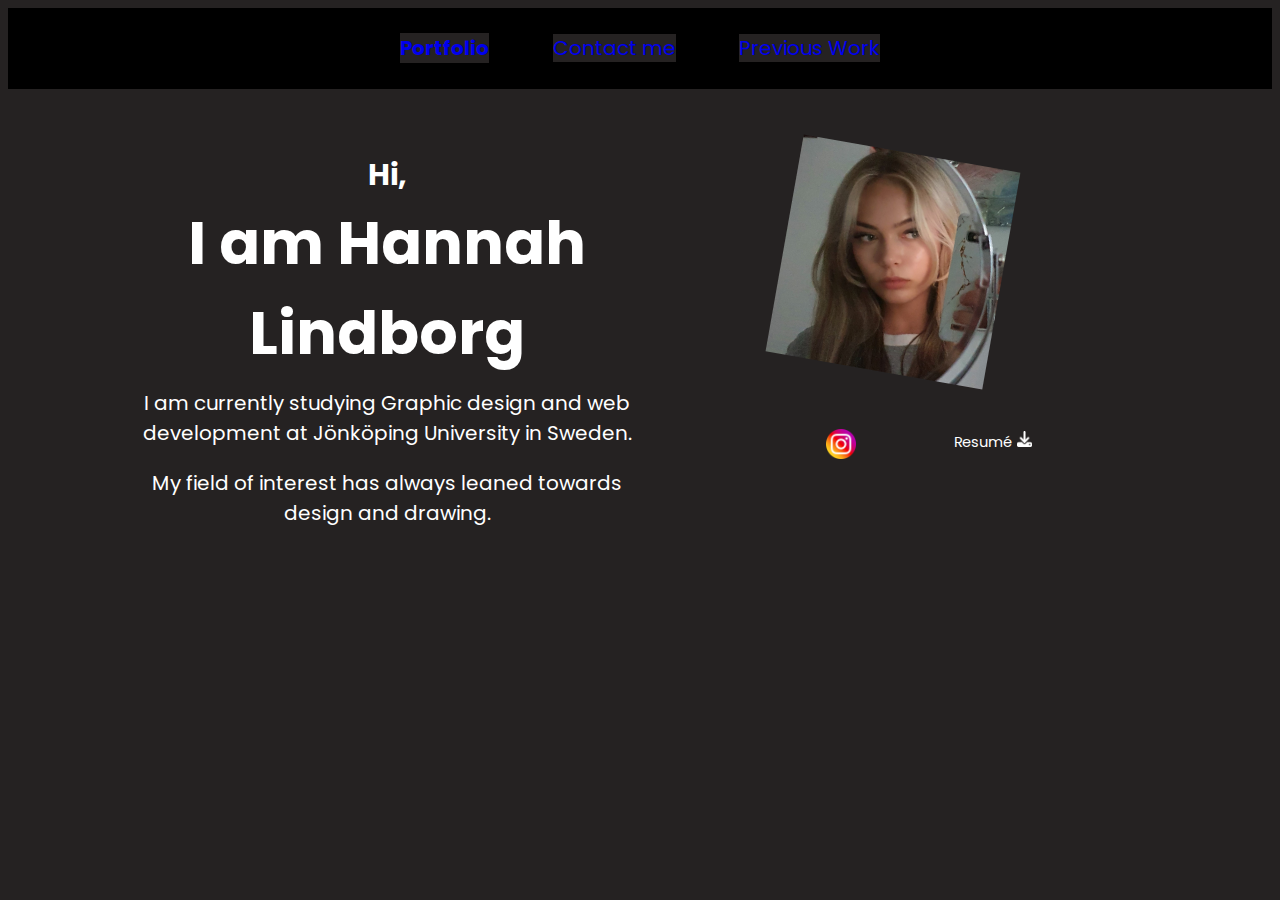
<file: index.html>
<!DOCTYPE html>
<html lang="en">
  <head>
    <meta charset="UTF-8" />
    <meta name="viewport" content="width=device-width, initial-scale=1.0" />
    <title>Document</title>
    <link rel="stylesheet" href="css/main.css" />
    <link rel="preconnect" href="https://fonts.googleapis.com" />
    <link rel="preconnect" href="https://fonts.gstatic.com" crossorigin />
    <link
      href="https://fonts.googleapis.com/css2?family=Poppins:wght@500&display=swap"
      rel="stylesheet"
    />
  </head>
  <body>
    <div class="header">
      <h1><a href="index.html">Portfolio</a></h1>
      <li><a href="Contactpage.html">Contact me</a></li>
      <li><a href="projects.html">Previous Work</a></li>
    </div>
    <main>
      <div class="text">
        <h2>Hi,</h2>
        <h3>I am Hannah Lindborg</h3>
        <p>
          I am currently studying Graphic design and web development at
          Jönköping University in Sweden.
        </p>
        <p>
          My field of interest has always leaned towards design and drawing.
        </p>
      </div>
      <div class="image">
        <img
          id="profilepicture"
          src="img/profilepicture.jpg"
          alt="picture of Hannah."
        />
        <div class="links">
          <a id="instagram" href="http://www.instagram.com/sketcheswithhannah">
            <img src="img/instagram.png" alt="instagram"
          /></a>
          <p id="resumé">Resumé<img id="download" src="img/download.png" /></p>
        </div>
      </div>
    </main>
  </body>
</html>
</file>
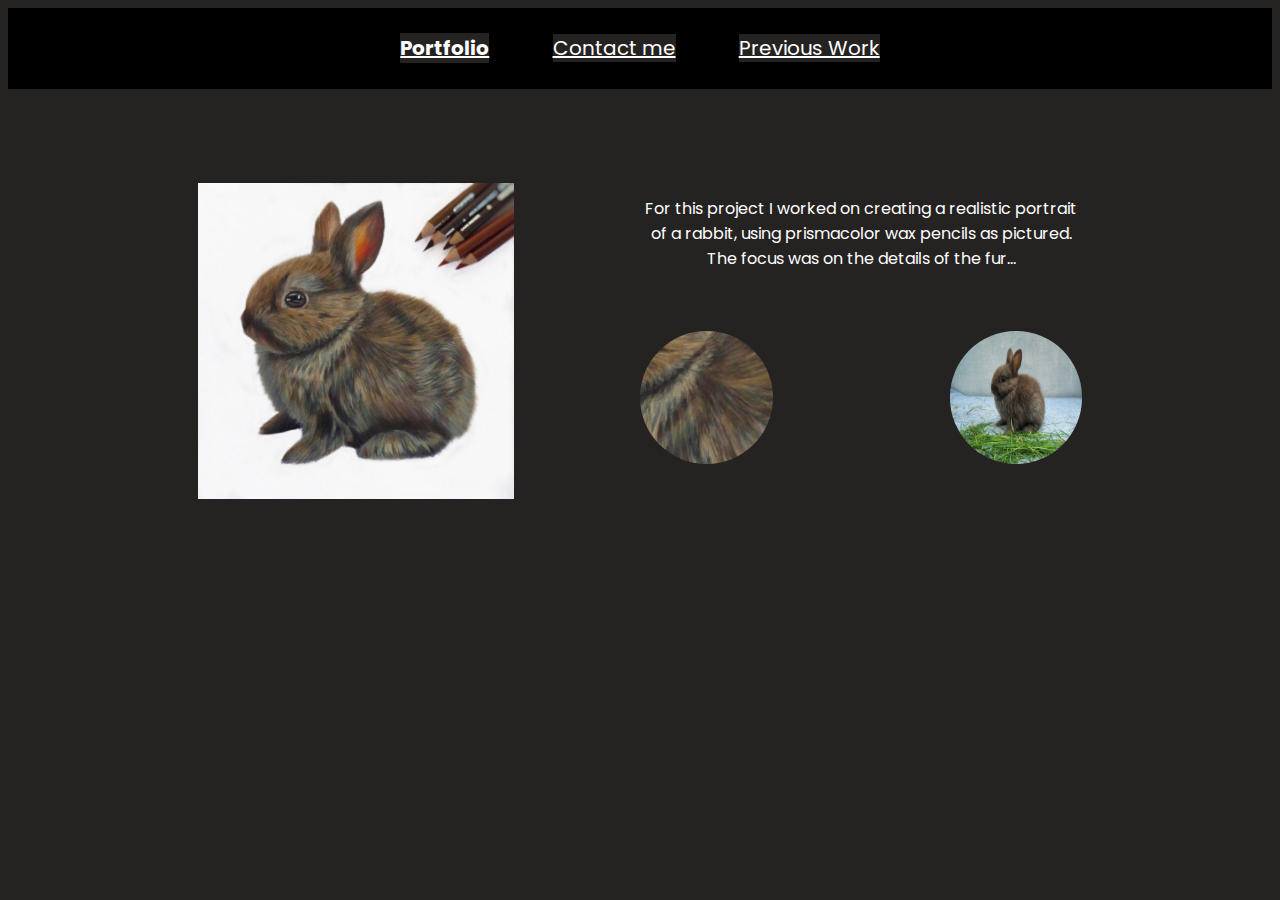
<file: projectpage.html>
<!DOCTYPE html>
<html lang="en">
<head>
    <meta charset="UTF-8">
    <meta name="viewport" content="width=device-width, initial-scale=1.0">
    <title>Document</title>
    <link rel="stylesheet" href="css/projectpage.css">
    <script src="javascript/projects.js" defer></script>
    <link rel="preconnect" href="https://fonts.googleapis.com">
    <link rel="preconnect" href="https://fonts.gstatic.com" crossorigin>
    <link href="https://fonts.googleapis.com/css2?family=Poppins:wght@500&display=swap" rel="stylesheet">
</head>
<body>
    <div class="header">
        <h1><a href="index.html">Portfolio</a></h1>
        <li><a href="Contactpage.html">Contact me</a></li>
        <li><a href="projects.html">Previous Work</a></li>
    </div>
<main>
        <img id="main-image" src="img/rabbit.jpeg" alt="rabbit drawing">
    <div class="text">
        <p>For this project I worked on creating a realistic portrait of a rabbit, using prismacolor wax pencils as pictured. The focus was on the details of the fur...
        </p>
        <div class="images">
            <img class="i" id="closeup" src="img/fur-closeup.jpg" alt="fur details">
            <img class="i" id="reference-image" src="img/rabbitreference.jpeg" alt="place holder">
        </div>
    </div>
</main>
</body>
</html>
</file>
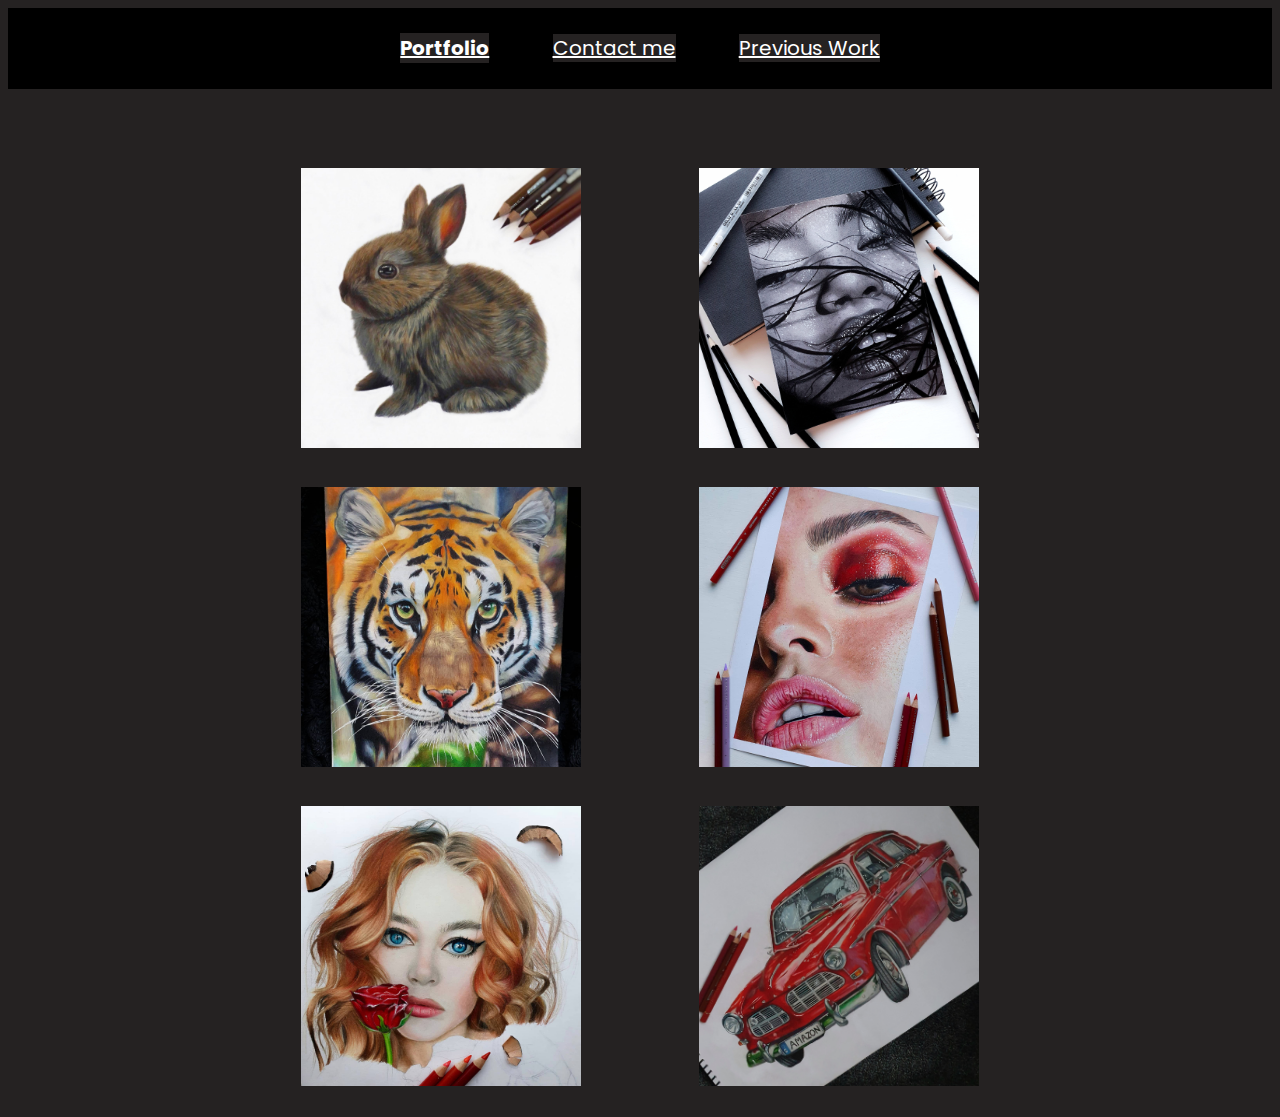
<file: projects.html>
<!DOCTYPE html>
<html lang="en">
  <head>
    <meta charset="UTF-8" />
    <meta name="viewport" content="width=device-width, initial-scale=1.0" />
    <title>Document</title>
    <link rel="stylesheet" href="css/projects.css" />
    <script src="javascript/projects.js" defer></script>
    <link rel="preconnect" href="https://fonts.googleapis.com" />
    <link rel="preconnect" href="https://fonts.gstatic.com" crossorigin />
    <link
      href="https://fonts.googleapis.com/css2?family=Poppins:wght@500&display=swap"
      rel="stylesheet"
    />
  </head>
  <body>
    <div class="header">
      <h1><a href="index.html">Portfolio</a></h1>
      <li><a href="Contactpage.html">Contact me</a></li>
      <li><a href="projects.html">Previous Work</a></li>
    </div>
    <div class="images">
      <figure id="rabbit">
        <a href="projectpage.html"
          ><img class="i" src="img/rabbit.jpeg" alt="rabbit drawing"
        /></a>
      </figure>
      <figure id="bwportrait">
        <img class="i" src="img/bwportrait.jpg" alt="black & white portrait" />
      </figure>
      <figure id="tiger">
        <img class="i" src="img/tiger.jpg" alt="tiger drawing" />
      </figure>
      <figure id="closeup">
        <img class="i" src="img/facecloseup.jpg" alt="closeup portrait" />
      </figure>
      <figure id="portrait">
        <img class="i" src="img/portrait.jpg" alt="portrait drawing" />
      </figure>
      <figure id="amazon">
        <img class="i" src="img/amazon.jpeg" alt="amazon car" />
      </figure>
    </div>
  </body>
</html>
</file>
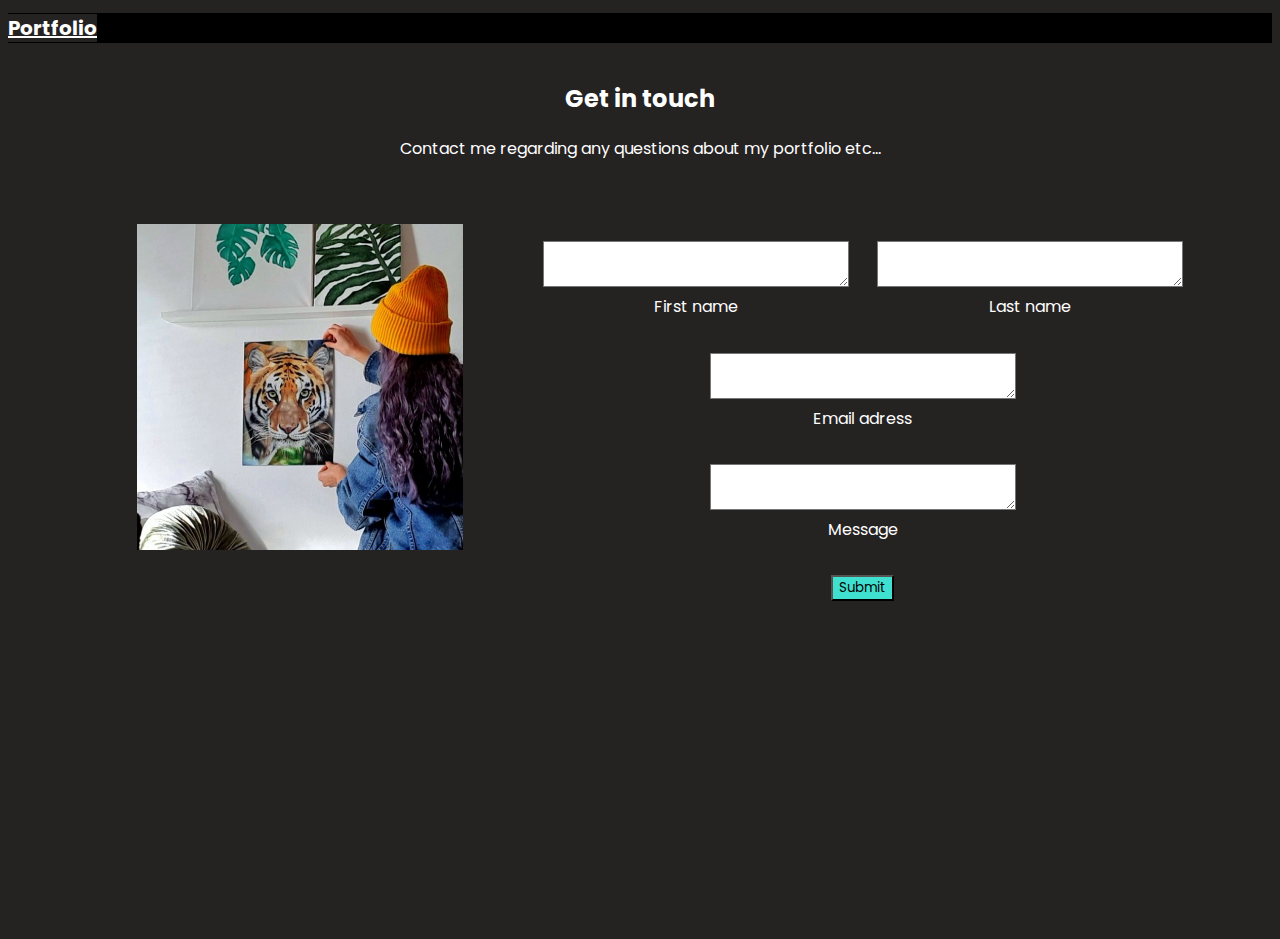
<file: Assignment 1/Contactpage.html>
<!DOCTYPE html>
<html lang="en">
<head>
    <meta charset="UTF-8">
    <meta name="viewport" content="width=device-width, initial-scale=1.0">
    <title>Contact page</title>
    <link rel="stylesheet" href="css/contactpage.css">
    <link rel="preconnect" href="https://fonts.googleapis.com">
    <link rel="preconnect" href="https://fonts.gstatic.com" crossorigin>
    <link href="https://fonts.googleapis.com/css2?family=Poppins:wght@500&display=swap" rel="stylesheet">
</head>
<body>
    <h1><a href="index.html">Portfolio</a></h1>
    <header>
        <h2>Get in touch</h2>
        <p>Contact me regarding any questions about my portfolio etc...</p>
    </header>
    <main>
    <div class="imagecontainer">
        <img src="contact-image.jpg" alt="Hannah with drawing">
    </div>
    <div class="contact">
        <div class= "container-1">
            <textarea></textarea>
        </div>
        <div class= "container-2">
            <textarea></textarea>
        </div>
        <div class= "container-3">
            <item>First name</item>
        </div>
        <div class= "container-4">
            <item>Last name</item>      
        </div>
        <div class="container-5">
            <textarea></textarea>
        </div>
        <div class="container-6">
            <item>Email adress</item>
        </div>
        <div class="container-7">
            <textarea></textarea>
        </div>
        <div class="container-8">
            <item>Message</item>
        </div>
        <div class="container-9">
            <button>Submit</button>
        </div>
    </div>
    </main>
</body>
</html>
</file>
<file: css/main.css>
html {
  background: radial-gradient (#252222, #000000);
}

* {
  font-family: "Poppins", sans-serif;
  background-color: #252222;
}

body {
  text-align: center;
  color: white;
}

.header {
    display: flex;
    flex-direction: row;
    background-color: black;
    justify-content: center;
  }
  
  li {
    list-style: none;
    margin-left: 5%;
    background-color: black;
    margin-top: 2%;
    font-size: 20px;
  }
  
  h1 {
    font-size: 20px;
    text-align: left;
    margin-top: 2%;
    margin-bottom: 2%;
  }
  

main {
  display: grid;
  grid-template-areas: "text image";
  margin-top: 5%;
  margin-right: 10%;
  margin-left: 10%;
  grid-template-columns: 1fr 1fr;
}

.text {
  grid-area: text;
}

.image {
  grid-area: image;
}

#profilepicture {
  width: 220px;
  height: 220px;
  rotate: 10deg;
}

#instagram {
  margin-right: 20%;
  width: 200px;
  height: auto;
}

#resumé {
  font-size: 11pt;
}

#resumé:hover {
  text-decoration-line: underline;
}

#download {
  margin-left: 5px;
}

.links {
  display: grid;
  grid-template-columns: 1fr 1fr;
  margin-top: 10%;
  margin-left: 20%;
  margin-right: 20%;
  text-align: center;
  column-width: 140px;
}

a {
  text-decoration-line: none;
}

h2 {
  font-size: 30px;
  margin-top: 0%;
  margin-bottom: 0%;
}

h3 {
  font-size: 60px;
  margin-top: 0%;
  margin-bottom: 2%;
}

p {
  font-size: 20px;
  margin-top: 2%;
}

img {
  width: 15%;
  height: auto;
  margin-top: 0%;
}

/*Animation*/

@keyframes images {
  0% {
    transform: scale(0);
  }
  100% {
    left: 100%;
  }
}

#profilepicture {
  animation-name: images;
  animation-duration: 1s;
  animation-timing-function: ease-out;
  animation-iteration-count: 1;
  animation-delay: 0.5s;
  animation-fill-mode: both;
}
</file>
<file: css/projectpage.css>
* {
  font-family: "Poppins", sans-serif;
  background-color: rgb(37, 34, 34);
  color: white;
}


.header {
    display: flex;
    flex-direction: row;
    background-color: black;
    justify-content: center;
}
      
li {
    list-style: none;
    margin-left: 5%;
    background-color: black;
    margin-top: 2%;
    font-size: 20px;
}
      
h1 {
    font-size: 20px;
    text-align: left;
    margin-top: 2%;
    margin-bottom: 2%;
}

p {
  margin-top: 10%;
}

main {
  display: grid;
  grid-template-areas: "img text";
  grid-template-columns: 1fr 1fr;
  column-gap: 0%;
  text-align: center;
  margin-top: 5%;
  margin-bottom: 5%;
}

img {
  grid-area: img;
  column-span: 1;
  width: 50%;
  height: auto;
  margin-top: 5%;
}

#main-image {
  margin-left: 30%;
}

#reference-image {
  margin-left: 40%;
}

.images {
  display: flex;
}

.images img {
  border-radius: 50%;
  width: 30%;
  height: auto;
  margin-top: 10%;
}

.text {
  grid-area: text;
  margin-right: 30%;
}

@media screen and (max-width: 1200px) {
  main {
    display: grid;
    grid-template-areas:
      "img"
      "text";
    grid-template-columns: 1fr;
    column-gap: 0%;
    text-align: center;
    margin-top: 5%;
    margin-bottom: 5%;
    margin-left: 10%;
    margin-right: 10%;
  }

  .text {
    text-align: center;
    margin-right: 0%;
    margin-bottom: 5%;
  }
}

@media screen and (max-width: 700px) {
  .images img {
    width: 30%;
    height: auto;
    margin-top: 10%;
  }

  .images {
    display: flex;
    flex-direction: column;
    align-items: center;
  }

  #reference-image {
    margin-left: 0%;
  }

  #main-image {
    margin-left: 25%;
  }
}

/*Animations*/

@keyframes images {
  0% {
    transform: scale(0);
  }
  100% {
    left: 100%;
  }
}

#main-image {
  animation-name: images;
  animation-duration: 1s;
  animation-timing-function: ease-out;
  animation-iteration-count: 1;
  animation-delay: 0s;
  animation-fill-mode: both;
}

#closeup {
  animation-name: images;
  animation-duration: 1s;
  animation-timing-function: ease-out;
  animation-iteration-count: 1;
  animation-delay: 0.5s;
  animation-fill-mode: both;
}

#reference-image {
  animation-name: images;
  animation-duration: 1s;
  animation-timing-function: ease-out;
  animation-iteration-count: 1;
  animation-delay: 1s;
  animation-fill-mode: both;
}
</file>
<file: css/projects.css>
* {
  font-family: "Poppins", sans-serif;
  background-color: rgb(37, 34, 34);
  color: white;
}

.header {
  display: flex;
  flex-direction: row;
  background-color: black;
  justify-content: center;
}

li {
  list-style: none;
  margin-left: 5%;
  background-color: black;
  margin-top: 2%;
  font-size: 20px;
}

h1 {
  font-size: 20px;
  text-align: left;
  margin-top: 2%;
  margin-bottom: 2%;
}

li:hover {
    text-decoration:underline;
}

.images {
  display: grid;
  grid-template-columns: 1fr 1fr 1fr;
  column-gap: 5%;
  margin-left: 20%;
  margin-right: 20%;
  margin-top: 5%;
}

img {
  width: 100%;
  height: auto;
  margin-top: 0%;
  margin-bottom: 0%;
}

/*responsive layout*/

@media screen and (max-width: 1200px) {
  .images {
    display: grid;
    grid-template-columns: 1fr 1fr;
    column-gap: 5%;
    margin-left: 20%;
    margin-right: 20%;
  }
}

@media screen and (max-width: 300px) {
  .images {
    display: grid;
    grid-template-columns: 1fr 1fr;
    column-gap: 5%;
    margin-right: 0%;
    margin-left: 0%;
  }
}

@media screen and (min-height: 900px) {
  .images {
    display: grid;
    grid-template-columns: 1fr 1fr;
    column-gap: 5%;
    margin-left: 20%;
    margin-right: 20%;
  }
}

@media screen and (max-width: 700px) {
  .images {
    display: grid;
    grid-template-columns: 1fr;
    column-gap: 5%;
    margin-left: 20%;
    margin-right: 20%;
  }
}

/*css animation*/

@keyframes images {
  0% {
    transform: scale(0);
  }
  100% {
    left: 100%;
  }
}

#rabbit {
  animation-name: images;
  animation-duration: 1s;
  animation-timing-function: ease-out;
  animation-iteration-count: 1;
  animation-delay: 0s;
  animation-fill-mode: both;
}

#bwportrait {
  animation-name: images;
  animation-duration: 1s;
  animation-timing-function: ease-out;
  animation-iteration-count: 1;
  animation-delay: 0.5s;
  animation-fill-mode: both;
}

#tiger {
  animation-name: images;
  animation-duration: 1s;
  animation-timing-function: ease-out;
  animation-iteration-count: 1;
  animation-delay: 1s;
  animation-fill-mode: both;
}

#closeup {
  animation-name: images;
  animation-duration: 1s;
  animation-timing-function: ease-out;
  animation-iteration-count: 1;
  animation-delay: 1.5s;
  animation-fill-mode: both;
}

#portrait {
  animation-name: images;
  animation-duration: 1s;
  animation-timing-function: ease-out;
  animation-iteration-count: 1;
  animation-delay: 2s;
  animation-fill-mode: both;
}

#amazon {
  animation-name: images;
  animation-duration: 1s;
  animation-timing-function: ease-out;
  animation-iteration-count: 1;
  animation-delay: 2.5s;
  animation-fill-mode: both;
}

/*interaction*/
</file>
<file: Assignment 1/css/contactpage.css>
* {
    font-family: 'Poppins', sans-serif;
    background-color: rgb(37,34,34);
    color: white;
}

header {
    text-align: center;
    margin-top: 3%;
}

h1 {
    font-size: 20px;
    text-align: left;
    background-color: black;

}

img {
    height: 50%;
}

main {
    display:grid;
    grid-template-areas:
    "img contact";
    text-align: center;
    margin-top: 5%;
    margin-left: 5%;
    margin-bottom: 5%;
}

.imagecontainer {
    grid-area: img;
    column-span: 1;
}

.contact {
    margin-right: 10%;
    height: 50%;
    grid-area: contact;
    display: grid;
    grid-template-areas: 
    "textarea1 textarea2"
    "name1 name2"
    "textarea3 textarea3"
    "email email"
    "textarea4 textarea4"
    "message message"
    "button button";
    grid-template-columns: 1fr 1fr;
}

.container-1 {
    grid-area: textarea1;
}

.container-2 {
    grid-area: textarea2;
}

.container-3 {
    grid-area: name1;
}

.container-4 {
    grid-area: name2;
}

.container-5 {
    grid-area: textarea3;
}

.container-6 {
    grid-area: email;
}

.container-7 {
    grid-area: textarea4;
}

.container-8 {
    grid-area: message;
}

.container-9 {
    grid-area: button;
}

textarea {
    background-color: white;
    margin-top: 5%;
    color: black;
    width: 300px;
}

button {
    margin-top: 5%;
    background-color: turquoise;
    color: black;
}
</file>
